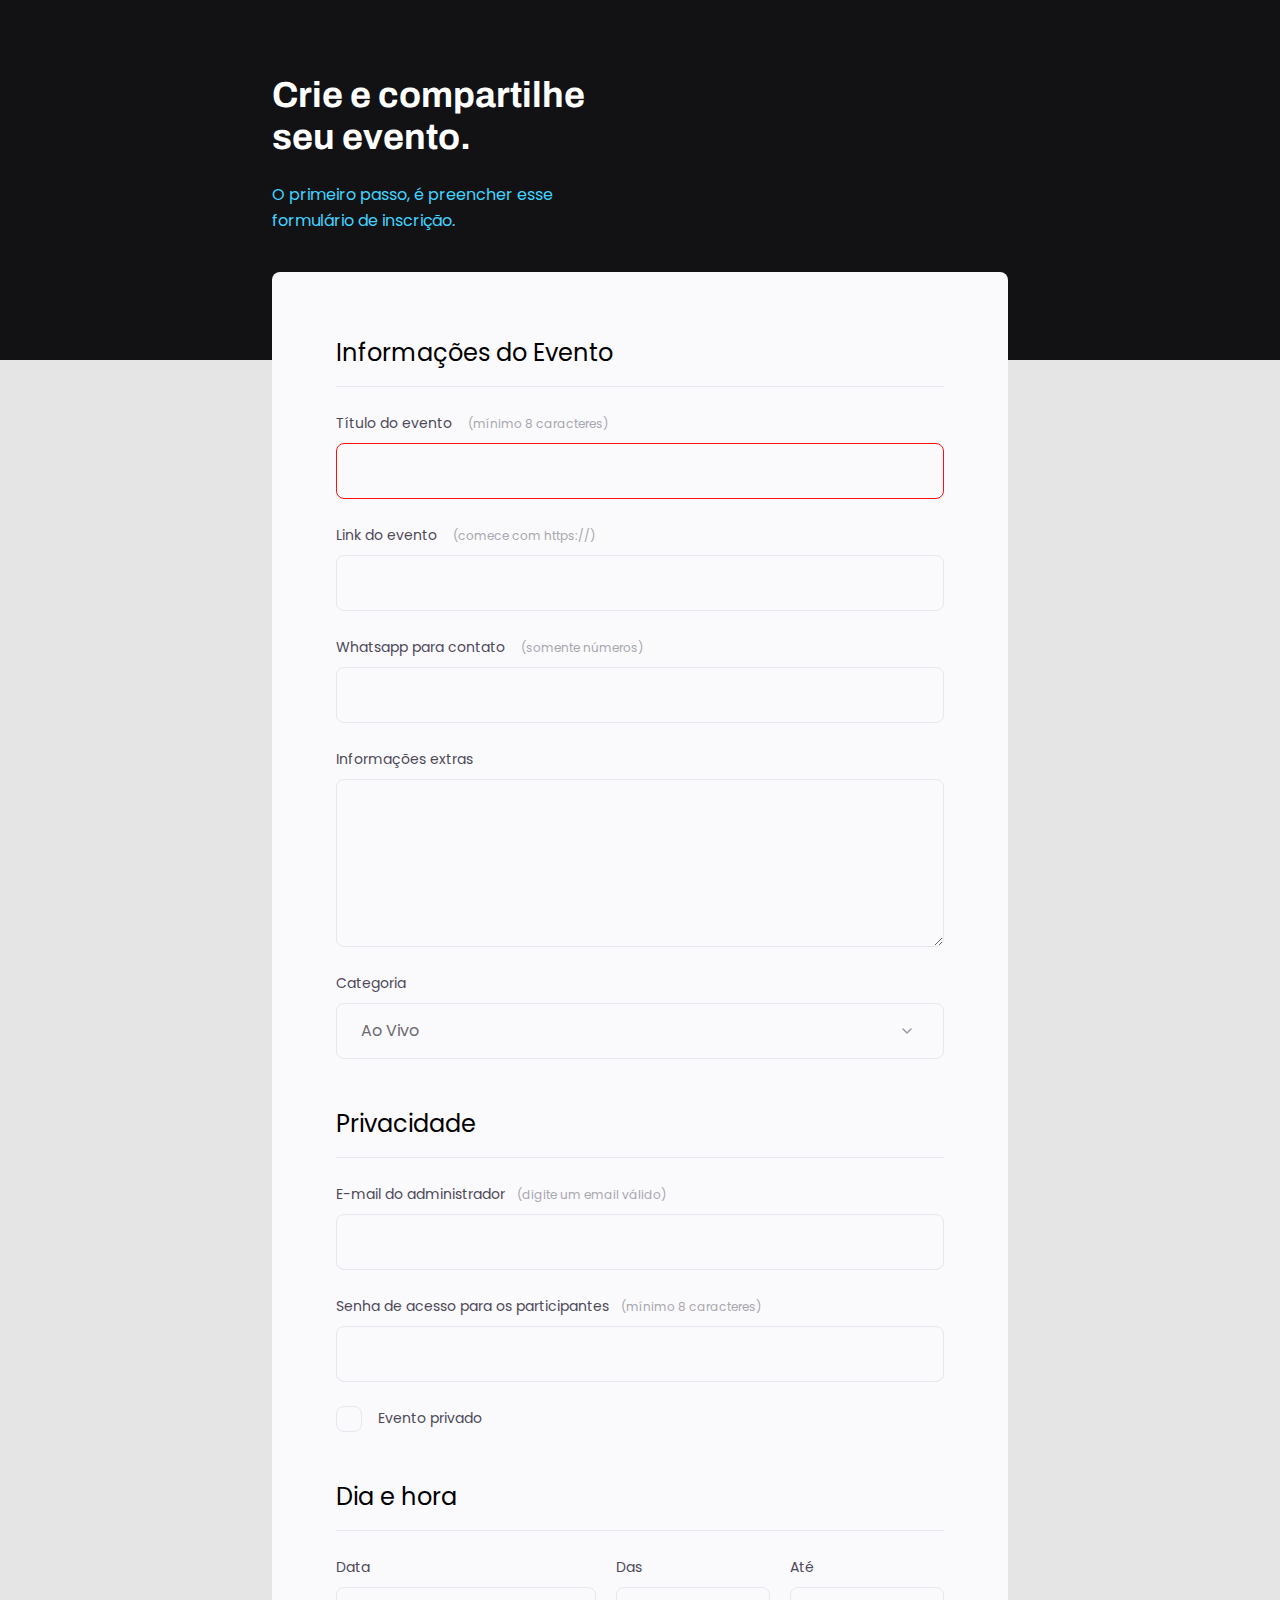
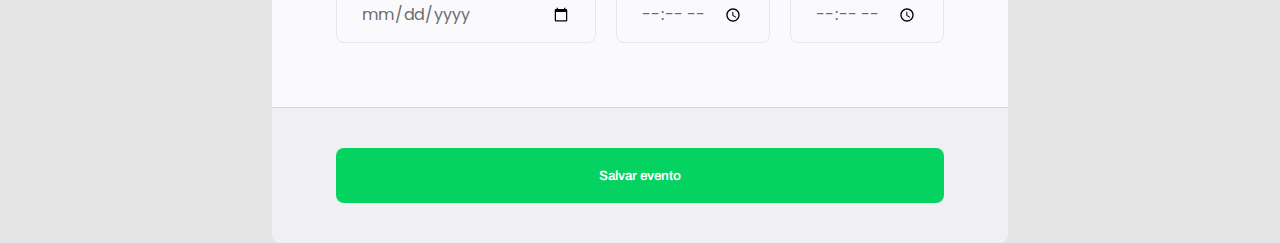
<file: index.html>
<!DOCTYPE html>
<html lang="pt-br">
<head>
  <link rel="preconnect" href="https://fonts.googleapis.com">
  <link rel="preconnect" href="https://fonts.gstatic.com" crossorigin>
  
  <meta charset="UTF-8">
  <meta name="viewport" content="width=device-width, initial-scale=1.0">
  <title>Crie seu evento</title>

  <link rel="stylesheet" href="style.css">

  <link href="https://fonts.googleapis.com/css2?family=Archivo:wght@600;700&family=Poppins&display=swap" rel="stylesheet">

</head>
<body>
  <div class="page">
    <header>
      <h1>Crie e compartilhe seu evento.</h1>

      <p>O primeiro passo, é preencher esse
      formulário de inscrição.</p>
    </header>
    <form id="my-form"> 

      <fieldset>
        <div class="fieldset-wrapper">
          <legend>Informações do Evento</legend>

          <div class="input-wrapper">
            <label for="event-title">Título do evento <span>(mínimo 8 caracteres)</span></label>
            <input 
              type="text" 
              id="event-title"
              required
              minlength="8" />
          </div>
  
          <div class="input-wrapper">
            <label for="event-link">Link do evento <span>(comece com https://)</span></label>
            <input type="url" id="event-link" />
          </div>

          <div class="input-wrapper">
            <label for="event-whatsapp">Whatsapp para contato <span>(somente números)</span></label>
            <input type="number" id="event-Whatsapp" />
          </div>

          <div class="input-wrapper">
            <label for="event-info">Informações extras</label>
            <textarea id="event-info"></textarea>
          </div>

          <div class="input-wrapper">
            <label for="event-category">Categoria</label>
            <select id="event-category">
              <option value="live">Ao Vivo</option>
              <option value="podcast">Podcast</option>
              <option value="mentorship">Mentoria</option>
            </select>
          </div>
        </div> 
      </fieldset>


      <fieldset>
        <div class="fieldset-wrapper">
          <legend>Privacidade</legend>

          <div class="input-wrapper">
            <label for="event-email">E-mail do administrador<span>(digite um email válido)</span></label>
            <input type="email" id="event-email" />
          </div>

          <div class="input-wrapper">
            <label for="event-password">Senha de acesso para os participantes<span>(mínimo 8 caracteres)</span></label>
            <input 
            type="password" i
            d="event-password"
            minlength="8"  />
          </div>

          <div class="checkbox-wrapper">
            <input type="checkbox" id="event-private" />
            <label for="event-private">Evento privado</label>
          </div>

        </div>
      </fieldset>

      <fieldset>
        <div class="fieldset-wrapper">
          <legend>Dia e hora</legend>

          <div class="col-3">
            <div class="input-wrapper">
              <label for="event-date">Data </label>
              <input type="date" id="event-date" />
            </div>
  
            <div class="input-wrapper">
              <label for="event-begin">Das </label>
              <input type="time" id="event-begin" />
            </div>
  
            <div class="input-wrapper">
              <label for="event-end">Até </label>
              <input type="time" id="event-end" />
            </div>
  
          </div>

        </div>
      </fieldset>
      
    </form>

    <footer>
      <input 
        class="button" 
        type="submit" 
        form="my-form"
        value="Salvar evento">
    </footer>

  </div>
</body>
</html>
</file>
<file: style.css>
* {
  margin: 0;
  padding: 0;
  box-sizing: border-box;
}

body, input, select, textarea {
  font-family: 'Poppins', sans-serif;
}

body {
  background: #E5E5E5;
}

body::before {
  content: '';
  width: 100%;
  height: 360px;

  position: absolute;
  top: 0;
  left: 0;
  z-index: -1;
  background: #121214;
}

.page {
  width: 736px;
  margin: 0 auto;
}

header {
  width: 319px;

  margin-top: 74px;
}

header h1 {
  font-family: 'Archivo', sans-serif;
  font-weight: bold;
  font-size: 36px;
  line-height: 42px;
  color: white;

  margin-bottom: 24px;
}

header p {
  font-size: 16px;
  line-height: 26px;

  color: #42D3FF;
}

form {
  margin-top: 38px;
  background: #FAFAFC;
  border-radius: 8px 8px 0 0;
  min-height: 300px;

  padding: 64px;

  display: flex;
  flex-direction: column;
  gap: 48px;
}

fieldset {
  border: none;
}

.fieldset-wrapper {
  display: flex;
  flex-direction: column;
  gap: 24px;
}

fieldset legend {
  font-family: 'Archivo' sans-serif;
  font-family: 600;
  font-size: 24px;
  line-height: 34px;

  width: 100%;
  border-bottom: 1px solid #E6E6F0;
  padding-bottom: 16px;
}

.input-wrapper {
  display: flex;
  flex-direction: column;
}

.input-wrapper label,
.checkbox-wrapper label {
  font-size: 14px;
  line-height: 24px;

  color: #4E4958;

  margin-bottom: 8px; 
}

.input-wrapper label span {
  margin-left: 12px;

  font-size: 12px;
  line-height:20px;
  
  color: #a9a7af;
}

.input-wrapper label span:hover {
  color: #6c6a71;
}

.input-wrapper input, .input-wrapper textarea, .input-wrapper select {
  background: #FAFAFC;
  
  border: 1px solid #E6E6F0;
  border-radius: 8px;

  height: 56px;

  padding: 0 24px;

  font-size: 16px;
  line-height: 26px;

  color: #6c6a71
}

.input-wrapper textarea {
  padding: 0;
  height: 168px;
}
.input-wrapper select{
  appearance: none;
  -webkit-appearance: none;

  background-image: url("data:image/svg+xml,%3Csvg width='24' height='24' viewBox='0 0 24 24' fill='none' xmlns='http://www.w3.org/2000/svg'%3E%3Cg clip-path='url(%23clip0_1_54)'%3E%3Cpath d='M8 10L12 14L16 10' stroke='%239C98A6' stroke-width='1.5' stroke-linecap='round' stroke-linejoin='round'/%3E%3C/g%3E%3Cdefs%3E%3CclipPath id='clip0_1_54'%3E%3Crect width='24' height='24' fill='white'/%3E%3C/clipPath%3E%3C/defs%3E%3C/svg%3E%0A");

  background-repeat: no-repeat;

  background-position: right 24px top 50%;
}

.col-3 {
  display: flex;
  gap: 20px;
}

.col-3 > div:nth-child(1) {
  width: 100%;
}

.checkbox-wrapper {
  position: relative;
}

.checkbox-wrapper label {
  display: flex;
  aling-items: center;
  gap: 16px;

  margin: 0;
}

.checkbox-wrapper input {
position: absolute;
top: 0;
left: 0;
width: 24px;
height: 24px;

opacity: 0;
}

.checkbox-wrapper label::before {
  content: '';
  width: 24px;
  height: 24px;
  display: block;

  border: 1px solid #E6E6F0;
  border-radius: 8PX;
}

.checkbox-wrapper input:checked + label::before {
  background-image: url("data:image/svg+xml,%3Csvg width='24' height='24' viewBox='0 0 24 24' fill='none' xmlns='http://www.w3.org/2000/svg'%3E%3Cpath d='M9.00016 16.1698L4.83016 11.9998L3.41016 13.4098L9.00016 18.9998L21.0002 6.99984L19.5902 5.58984L9.00016 16.1698Z' fill='%2342D3FF'/%3E%3C/svg%3E%0A");
}

.checkbox-wrapper input:focus + label::before {
  outline: 2px solid black;
}

footer {
  background: #F0F0F4;

  height: 136px;

  display: flex;
  flex-direction: column;

  padding: 40px 64px;
  margin-botton: 100px;

  border-top: 1PX solid #D6D6D6;

  border-radius: 0 0 8px 8px;
}

footer .button {
  height: 56px;
  background: #04d361;
  border: 0;
  border-radius: 8px;

  font-family: 'Archivo';

  font-weight: 600;
  sont-size: 16px;
  line-height: 26px;

  color: #FFFFFF;
}

footer .button:hover {
  background: #118b48;
}

input:invalid {
  border: 1px solid #FF1010;
}
</file>
